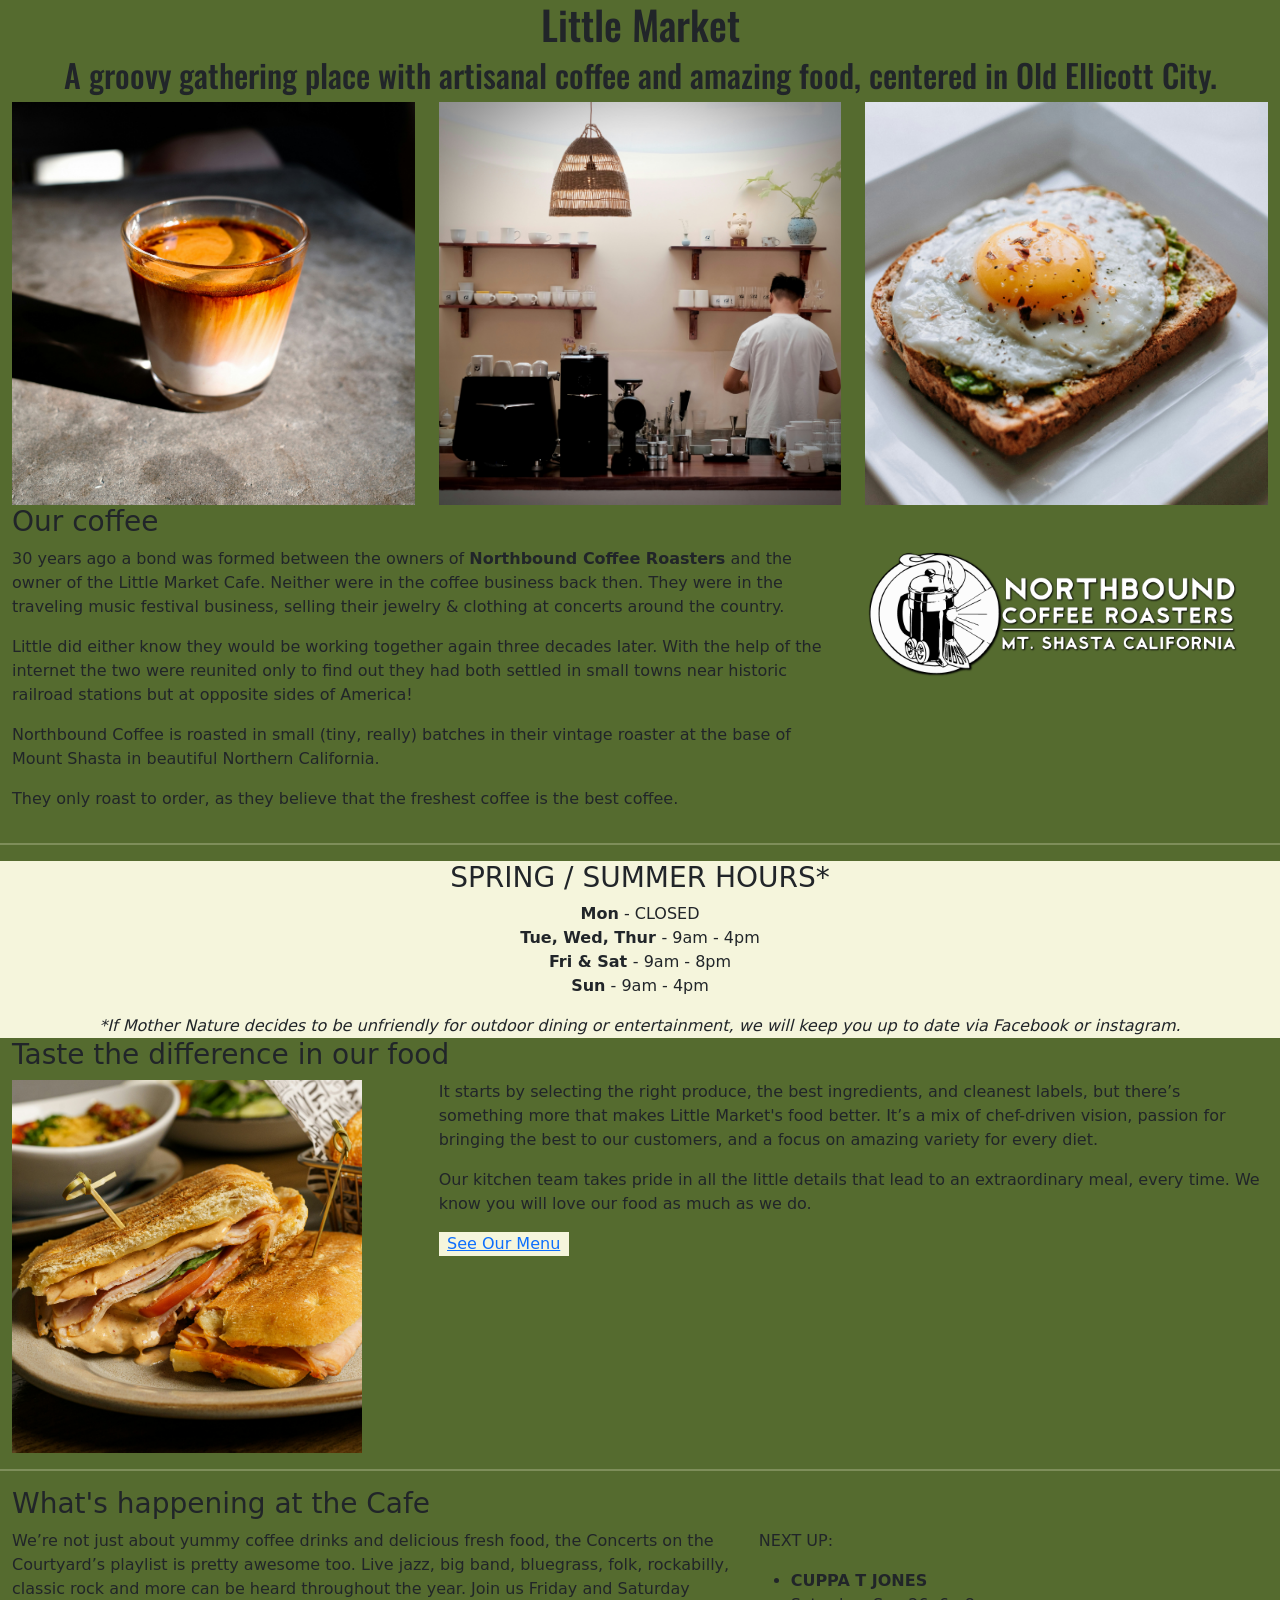
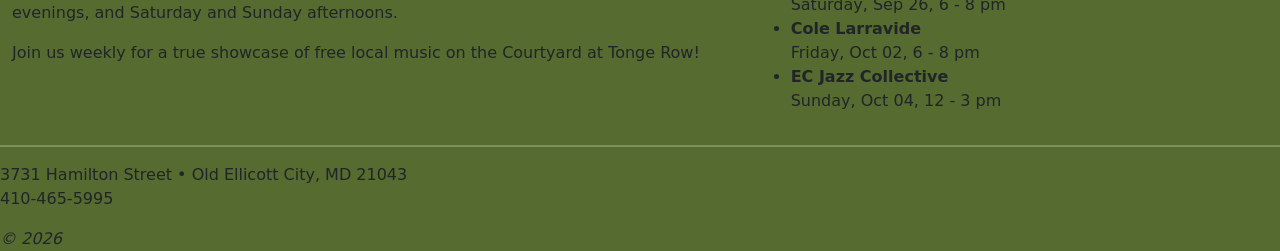
<file: projects/coffee-shop/index.html>
<!DOCTYPE html>
<html lang="en">

<head>
    <meta charset="UTF-8">
    <meta name="viewport" content="width=device-width, initial-scale=1.0">
    <title>Little Market Cafe</title>
    <meta name="description"
        content="A groovy gathering place with artisanal coffee and amazing food, centered in Old Ellicott City.">
    <link href="https://cdn.jsdelivr.net/npm/bootstrap@5.3.8/dist/css/bootstrap.min.css" rel="stylesheet"
        integrity="sha384-sRIl4kxILFvY47J16cr9ZwB07vP4J8+LH7qKQnuqkuIAvNWLzeN8tE5YBujZqJLB" crossorigin="anonymous">
    <link rel="stylesheet" href="css/style.css">
    <link rel="preconnect" href="https://fonts.googleapis.com">
    <link rel="preconnect" href="https://fonts.gstatic.com" crossorigin>
    <link
        href="https://fonts.googleapis.com/css2?family=Clarity+City:ital,wght@0,100..900;1,100..900&family=Oswald:wght@200..700&display=swap"
        rel="stylesheet">
    <script src="https://cdn.jsdelivr.net/npm/@popperjs/core@2.11.8/dist/umd/popper.min.js"
        integrity="sha384-I7E8VVD/ismYTF4hNIPjVp/Zjvgyol6VFvRkX/vR+Vc4jQkC+hVqc2pM8ODewa9r"
        crossorigin="anonymous"></script>
    <script src="https://cdn.jsdelivr.net/npm/bootstrap@5.3.8/dist/js/bootstrap.min.js"
        integrity="sha384-G/EV+4j2dNv+tEPo3++6LCgdCROaejBqfUeNjuKAiuXbjrxilcCdDz6ZAVfHWe1Y"
        crossorigin="anonymous"></script>
</head>

<body>
    <div class="container-fluid header">
        <div class="row">
            <div class="col-12">
                <h1>Little Market</h1>
                <h2>A groovy gathering place with artisanal coffee and amazing food, centered in Old Ellicott City.</h2>
            </div>
        </div>
    </div>
    <div class="container-fluid">
        <div class="row">
            <div class="col-lg-4 col-md-4 col-sm-12">
                <img src="images/coffee-01.jpg" class="img-fluid" height="450" width="450">
            </div>
            <div class="col-lg-4 col-md-4 col-sm-12">
                <img src="images/interior-02.jpg" class="img-fluid" height="450" Width="450">
            </div>
            <div class="col-lg-4 col-md-4 col-sm-12">
                <img src="images/food-01.jpg" class="img-fluid" height="450" Width="450">
            </div>
        </div>
    </div>
    <div class="container-fluid">
        <div class="row">
            <div class="col-12">
                <h3>Our coffee</h3>
            </div>
        </div>
        <div class="row">
            <div class="col-lg-8 col-md-6 col-sm-12">
                <p>30 years ago a bond was formed between the owners of <strong>Northbound Coffee Roasters</strong>
                    and
                    the owner of the
                    Little Market Cafe. Neither were in the coffee business back then. They were in the traveling
                    music
                    festival business, selling their jewelry & clothing at concerts around the country.</p>
                <p>Little did either know they would be working together again three decades later. With the help of
                    the
                    internet the two were reunited only to find out they had both settled in small towns near
                    historic
                    railroad stations but at opposite sides of America!</p>
                <p>Northbound Coffee is roasted in small (tiny, really) batches in their vintage roaster at the base
                    of
                    Mount Shasta in beautiful Northern California.</p>
                <p>They only roast to order, as they believe that the freshest coffee is the best coffee.</p>
            </div>
            <div class="col-lg-4 col-md-6 col-sm-12">
                <img src="images/northbound.png" class="img-fluid" width="375">
            </div>
        </div>
    </div>
    <hr>
    <div class="hours">
        <h3>SPRING / SUMMER HOURS*</h3>
        <p><b>Mon</b> - CLOSED
            <br><b>Tue, Wed, Thur </b>- 9am - 4pm
            <br><b>Fri & Sat </b>- 9am - 8pm
            <br><b>Sun</b> - 9am - 4pm
        </p>
        <em>*If Mother Nature decides to be unfriendly for outdoor dining or entertainment, we will keep you up
            to date via Facebook or instagram. </em>
    </div>
    <div class="container-fluid">
        <h3>Taste the difference in our food</h3>
        <div class="row">
            <div class="col-4">
                <img src="images/food-02.jpg" class="img-fluid" height="350" width="350">
            </div>
            <div class="col-8">
                <p>It starts by selecting the right produce, the best ingredients, and cleanest labels, but there’s
                    something more that makes Little Market's food better. It’s a mix of chef-driven vision, passion for
                    bringing the best to our customers, and a focus on amazing variety for every diet.</p>
                <p>Our kitchen team takes pride in all the little details that lead to an extraordinary meal, every
                    time. We know you will love our food as much as we do.</p>
                <div class="see-menu">
                    <a href="https://www.buffalobills.com" target="_blank">See Our Menu</a>
                </div>
            </div>
        </div>
    </div>
    <hr>
    <div class="container-fluid">
        <h3>What's happening at the Cafe</h3>
        <div class="row">
            <div class="col-lg-7 col-md-6 col-sm-12">
                <p>We’re not just about yummy coffee drinks and delicious fresh food, the Concerts on the Courtyard’s
                    playlist is pretty awesome too. Live jazz, big band, bluegrass, folk, rockabilly, classic rock and
                    more can be heard throughout the year. Join us Friday and Saturday evenings, and Saturday and Sunday
                    afternoons.</p>
                <p>Join us weekly for a true showcase of free local music on the Courtyard at Tonge Row!</p>
            </div>
            <div class="col-lg-5 col-md-6 col-sm-12">

                <p>NEXT UP:</p>
                <ul>
                    <li>
                        <strong>CUPPA T JONES</strong><br>
                        Saturday, Sep 26, 6 - 8 pm
                    </li>
                    <li><strong>Cole Larravide</strong><br>
                        Friday, Oct 02, 6 - 8 pm
                    </li>
                    <li><strong>EC Jazz Collective</strong><br>
                        Sunday, Oct 04, 12 - 3 pm
                    </li>
                </ul>
            </div>
        </div>
    </div>

    <hr>
    <div class="footer">
        <p>3731 Hamilton Street • Old Ellicott City, MD 21043 <br>410-465-5995</p>

        <em>© 2026</em>
    </div>
</body>

</html>
</file>
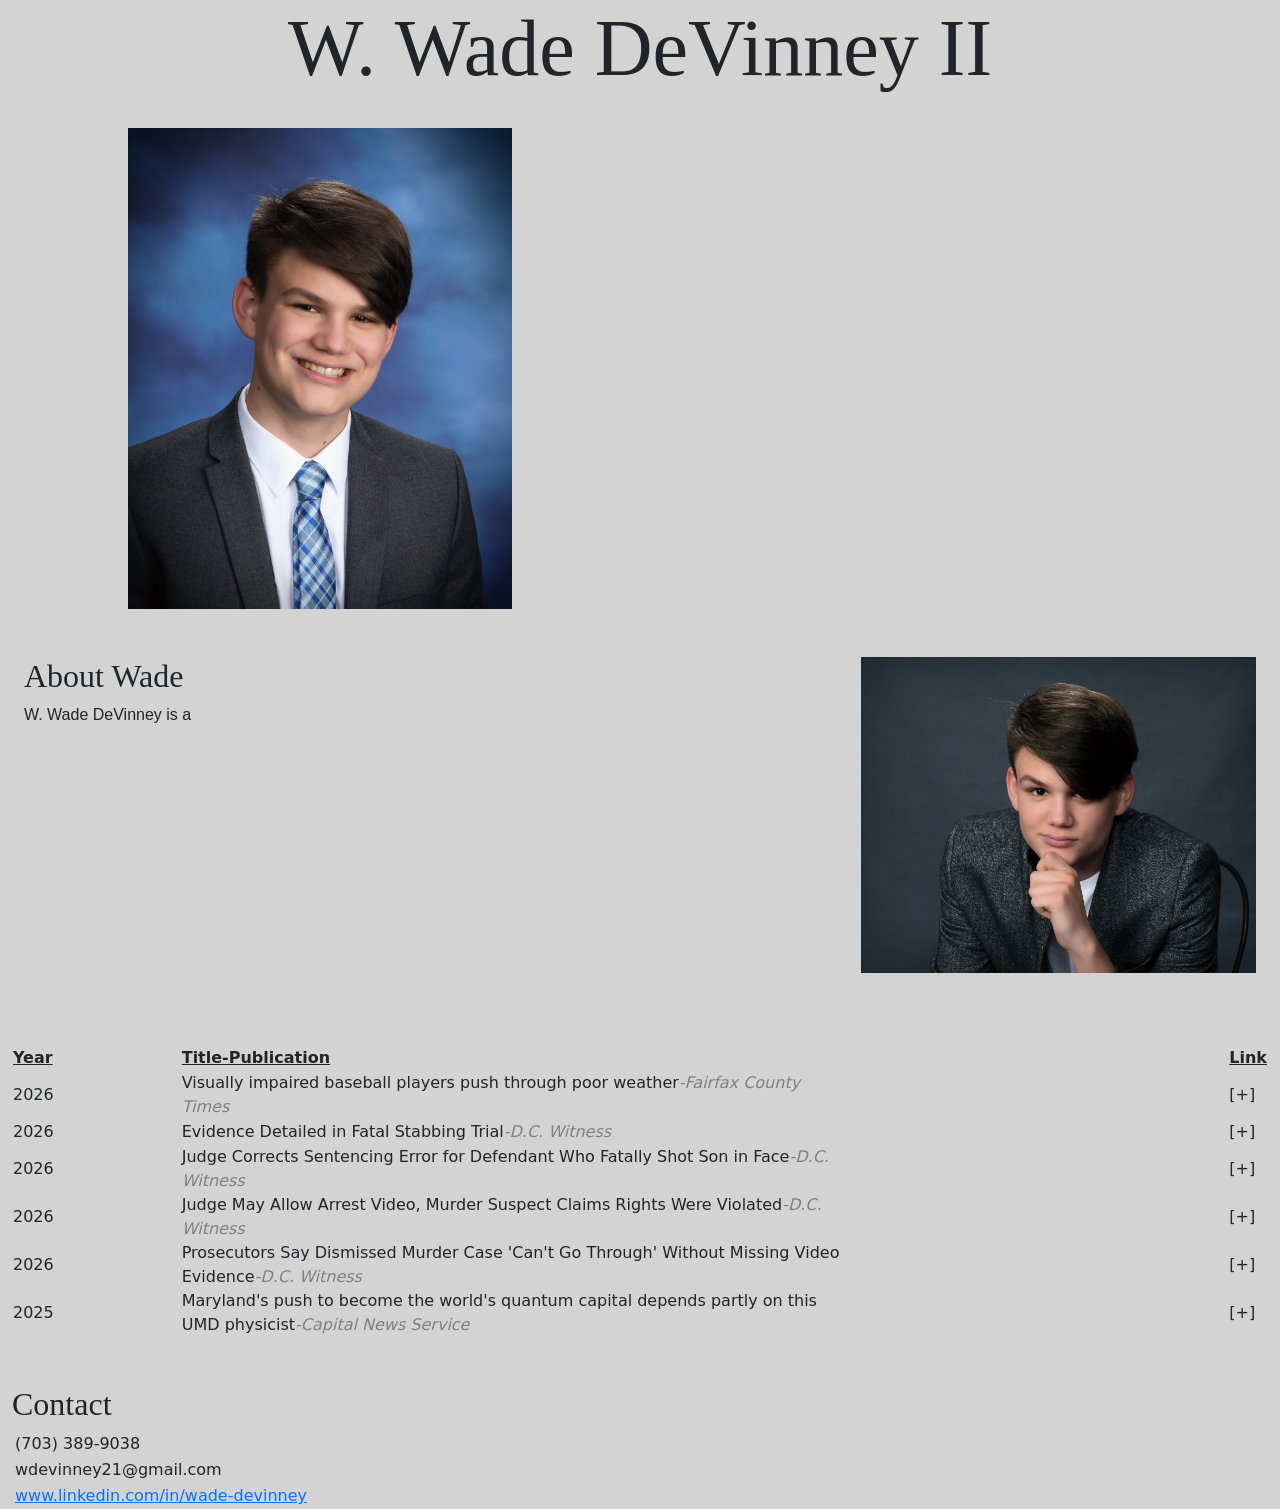
<file: projects/portfolio/index.html>
<!DOCTYPE html>
<html lang="en">

<head>
    <meta charset="UTF-8">
    <meta name="viewport" content="width=device-width, initial-scale=1.0">
    <title>Document</title>
    <meta name="description" content="">
    <link href="https://cdn.jsdelivr.net/npm/bootstrap@5.3.8/dist/css/bootstrap.min.css" rel="stylesheet"
        integrity="sha384-sRIl4kxILFvY47J16cr9ZwB07vP4J8+LH7qKQnuqkuIAvNWLzeN8tE5YBujZqJLB" crossorigin="anonymous">
    <link rel="stylesheet" href="css/style.css">
    <script src="https://cdn.jsdelivr.net/npm/@popperjs/core@2.11.8/dist/umd/popper.min.js"
        integrity="sha384-I7E8VVD/ismYTF4hNIPjVp/Zjvgyol6VFvRkX/vR+Vc4jQkC+hVqc2pM8ODewa9r"
        crossorigin="anonymous"></script>
    <script src="https://cdn.jsdelivr.net/npm/bootstrap@5.3.8/dist/js/bootstrap.min.js"
        integrity="sha384-G/EV+4j2dNv+tEPo3++6LCgdCROaejBqfUeNjuKAiuXbjrxilcCdDz6ZAVfHWe1Y"
        crossorigin="anonymous"></script>
    <link rel="preconnect" href="https://fonts.googleapis.com">
    <link rel="preconnect" href="https://fonts.gstatic.com" crossorigin>
    <link
        href="https://fonts.googleapis.com/css2?family=Baskervville:ital,wght@0,400..700;1,400..700&family=Clarity+City:ital,wght@0,100..900;1,100..900&display=swap"
        rel="stylesheet">
</head>

<body>
    <div class="container-fluid header">
        <div class="row">
            <div class="col-12">
                <h1>W. Wade DeVinney II</h1>
            </div>
        </div>
    </div>
    <div class="container-fluid resume-block">
        <div class="row">
            <div class="col-lg-6 col-med-6 col-sm-12 resume-photo">
                <img class="top-pic" src="images/resume-pic.jpg">
            </div>
            <div class="col-lg-6 col-med-6 col-sm-12 resume-pdf">
                <iframe src="resume/W. Wade DeVinney Updated Resumé 08:06:2026.pdf"></iframe>
            </div>
        </div>
    </div>
    <div class="container-fluid about-wade">
        <div class="row">
            <div class="col-lg-8 col-med-6 col-sm-12">
                <h2>About Wade</h2>
                <p>W. Wade DeVinney is a </p>
            </div>
            <div class="col-lg-4 col-med-6 col-sm-12">
                <img class="about-pic" src="images/about-pic.jpg">
            </div>
        </div>
    </div>
    <div class="container-fluid clips">
        <table class="clips">
            <tr>
                <th class="year-column"><u>Year</u></th>
                <th class="tp-column"><u>Title-Publication</u></th>
                <th class="link-column"><u>Link</u></th>
            </tr>
            <tr>
                <td class="year-column">2026</td>
                <td class="tp-column">Visually impaired baseball players push through poor weather<span
                        class="publication">-Fairfax County Times</span></td>
                <td class="link-column"><a class="plus-button"
                        href="https://www.fairfaxtimes.com/articles/visually-impaired-baseball-players-push-through-poor-weather/article_4953cc72-67c6-4c03-b70d-3ea961c62275.html"
                        target="_blank">[+]</a></td>
            </tr>
            <tr>
                <td class="year-column">2026</td>
                <td class="tp-column">Evidence Detailed in Fatal Stabbing Trial<span class="publication">-D.C.
                        Witness</span></td>
                <td class="link-column"><a class="plus-button"
                        href="https://dcwitness.org/evidence-detailed-in-fatal-stabbing-trial/" target="_blank">[+]</a>
                </td>
            </tr>
            <tr>
                <td class="year-column">2026</td>
                <td class="tp-column">Judge Corrects Sentencing Error for Defendant Who Fatally Shot Son in Face<span
                        class="publication">-D.C. Witness</span></td>
                <td class="link-column"><a class="plus-button"
                        href="https://dcwitness.org/judge-corrects-sentencing-error-for-defendant-who-fatally-shot-son-in-face/"
                        target="_blank">[+]</a></td>
            </tr>
            <tr>
                <td class="year-column">2026</td>
                <td class="tp-column">Judge May Allow Arrest Video, Murder Suspect Claims Rights Were Violated<span
                        class="publication">-D.C. Witness</span></td>
                <td class="link-column"><a class="plus-button"
                        href="https://dcwitness.org/judge-may-allow-arrest-video-murder-suspect-claims-rights-were-violated/"
                        target="_blank">[+]</a></td>
            </tr>
            <tr>
                <td class="year-column">2026</td>
                <td class="tp-column">Prosecutors Say Dismissed Murder Case 'Can't Go Through' Without Missing Video
                    Evidence<span class="publication">-D.C. Witness</span></td>
                <td class="link-column"><a class="plus-button"
                        href="https://dcwitness.org/prosecutors-say-dismissed-murder-case-cant-go-through-without-missing-video-evidence/"
                        target="_blank">[+]</a></td>
            </tr>
            <tr>
                <td class="year-column">2025</td>
                <td class="tp-column">Maryland's push to become the world's quantum capital depends partly on this UMD
                    physicist<span class="publication">-Capital News Service</span></td>
                <td class="link-column"><a class="plus-button" href="https://cnsmaryland.org/2025/05/28/walsworth/"
                        target="_blank">[+]</a></td>
            </tr>
        </table>
    </div>
    <div class="container-fluid contact">
        <h2>Contact</h2>
        <table>
            <tr>
                <td><img></td>
                <td>(703) 389-9038</td>
            </tr>
            <tr>
                <td><img></td>
                <td>wdevinney21@gmail.com</td>
            </tr>
            <tr>
                <td><img></td>
                <td><a href="www.linkedin.com/in/wade-devinney" target="_blank">www.linkedin.com/in/wade-devinney</a>
                </td>
            </tr>
        </table>
    </div>

</body>

</html>
</file>
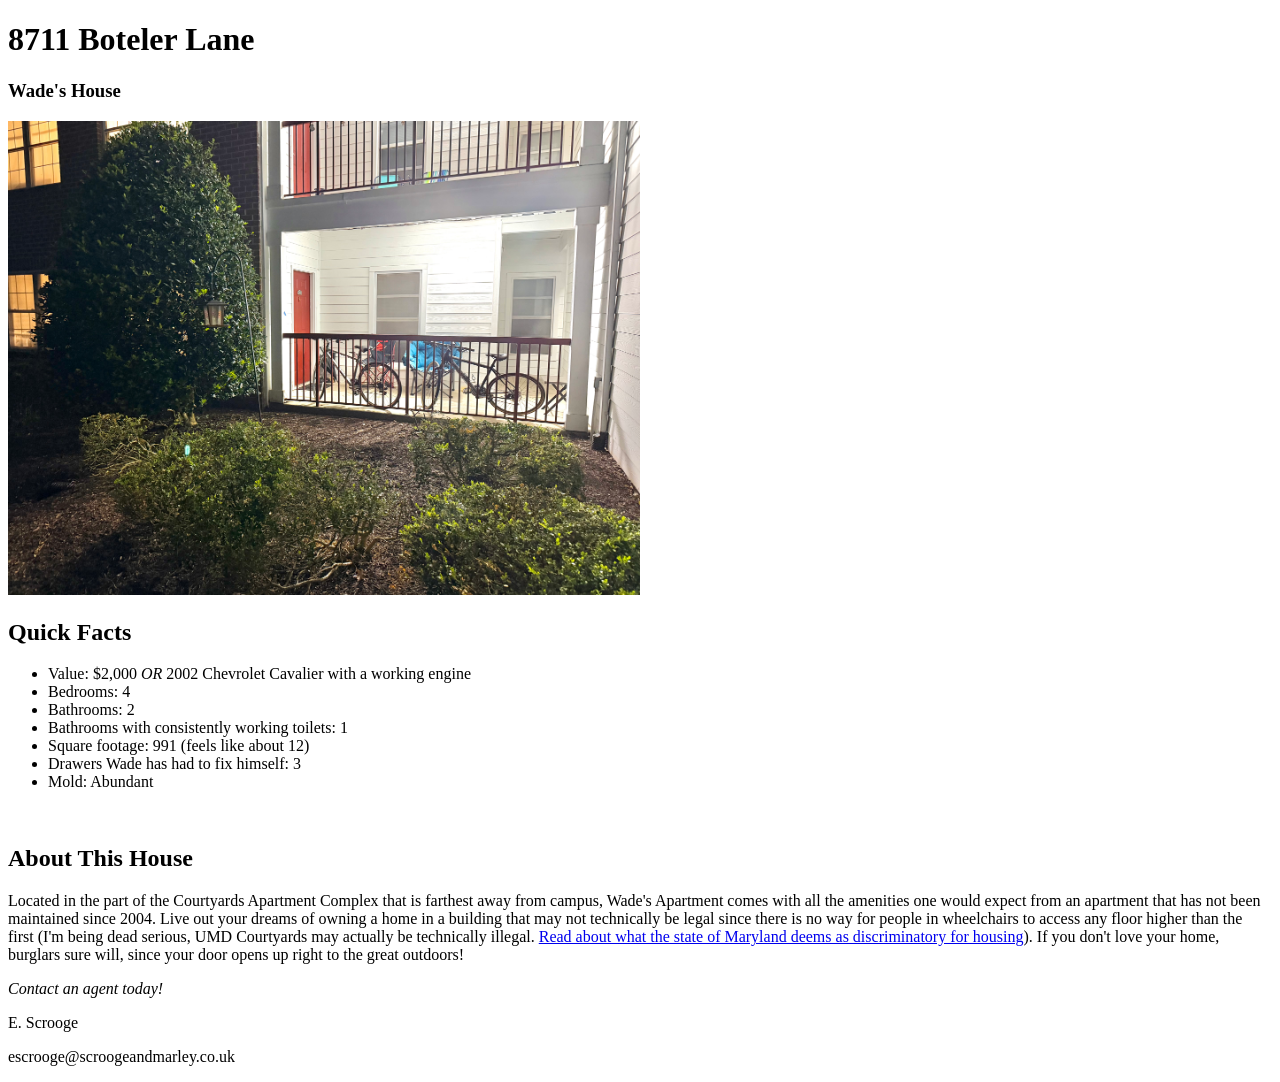
<file: projects/real-estate/index.html>
<!DOCTYPE html>
<html lang="en">

<head>
    <meta charset="UTF-8">
    <meta name="viewport" content="width=device-width, initial-scale=1.0">
    <title>8711 Boteler Lane</title>
    <meta name="description" content="">
</head>

<body>
    <h1>8711 Boteler Lane</h1>
    <h3>Wade's House</h3>
    <img src="img/house.jpeg"
        alt="A frankly repulsive condominium, specifically the front porch where Wade's bird feeder is visible, as well as his Buffalo Bills lawn chair. The welcome mat says 'come back with a warrant,' but that is not visible in the picture."
        width="50%">
    <h2>Quick Facts</h2>
    <ul>
        <li>Value: $2,000 <em>OR</em> 2002 Chevrolet Cavalier with a working engine</li>
        <li>Bedrooms: 4</li>
        <li>Bathrooms: 2</li>
        <li>Bathrooms with consistently working toilets: 1</li>
        <li>Square footage: 991 (feels like about 12)</li>
        <li>Drawers Wade has had to fix himself: 3</li>
        <li>Mold: Abundant</li>
    </ul>
    <br>
    <h2>About This House</h2>
    <p>Located in the part of the Courtyards Apartment Complex that is farthest away from campus, Wade's Apartment comes
        with all the amenities one would expect from an apartment that has not been maintained since 2004. Live out your
        dreams of owning a home in a building that may not technically be legal since there is no way for people in
        wheelchairs to access any floor higher than the first (I'm being dead serious, UMD Courtyards may actually be
        technically illegal. <a target="_blank"
            href="https://www.peoples-law.org/laws-against-housing-discrimination">Read about what the state of Maryland
            deems as discriminatory for housing</a>). If you don't love your home, burglars sure will, since your door
        opens up right to the great outdoors!</p>
    <p><em>Contact an agent today!</em></p>
    <p>E. Scrooge</p>
    <p>escrooge@scroogeandmarley.co.uk</p>
</body>

</html>
</file>
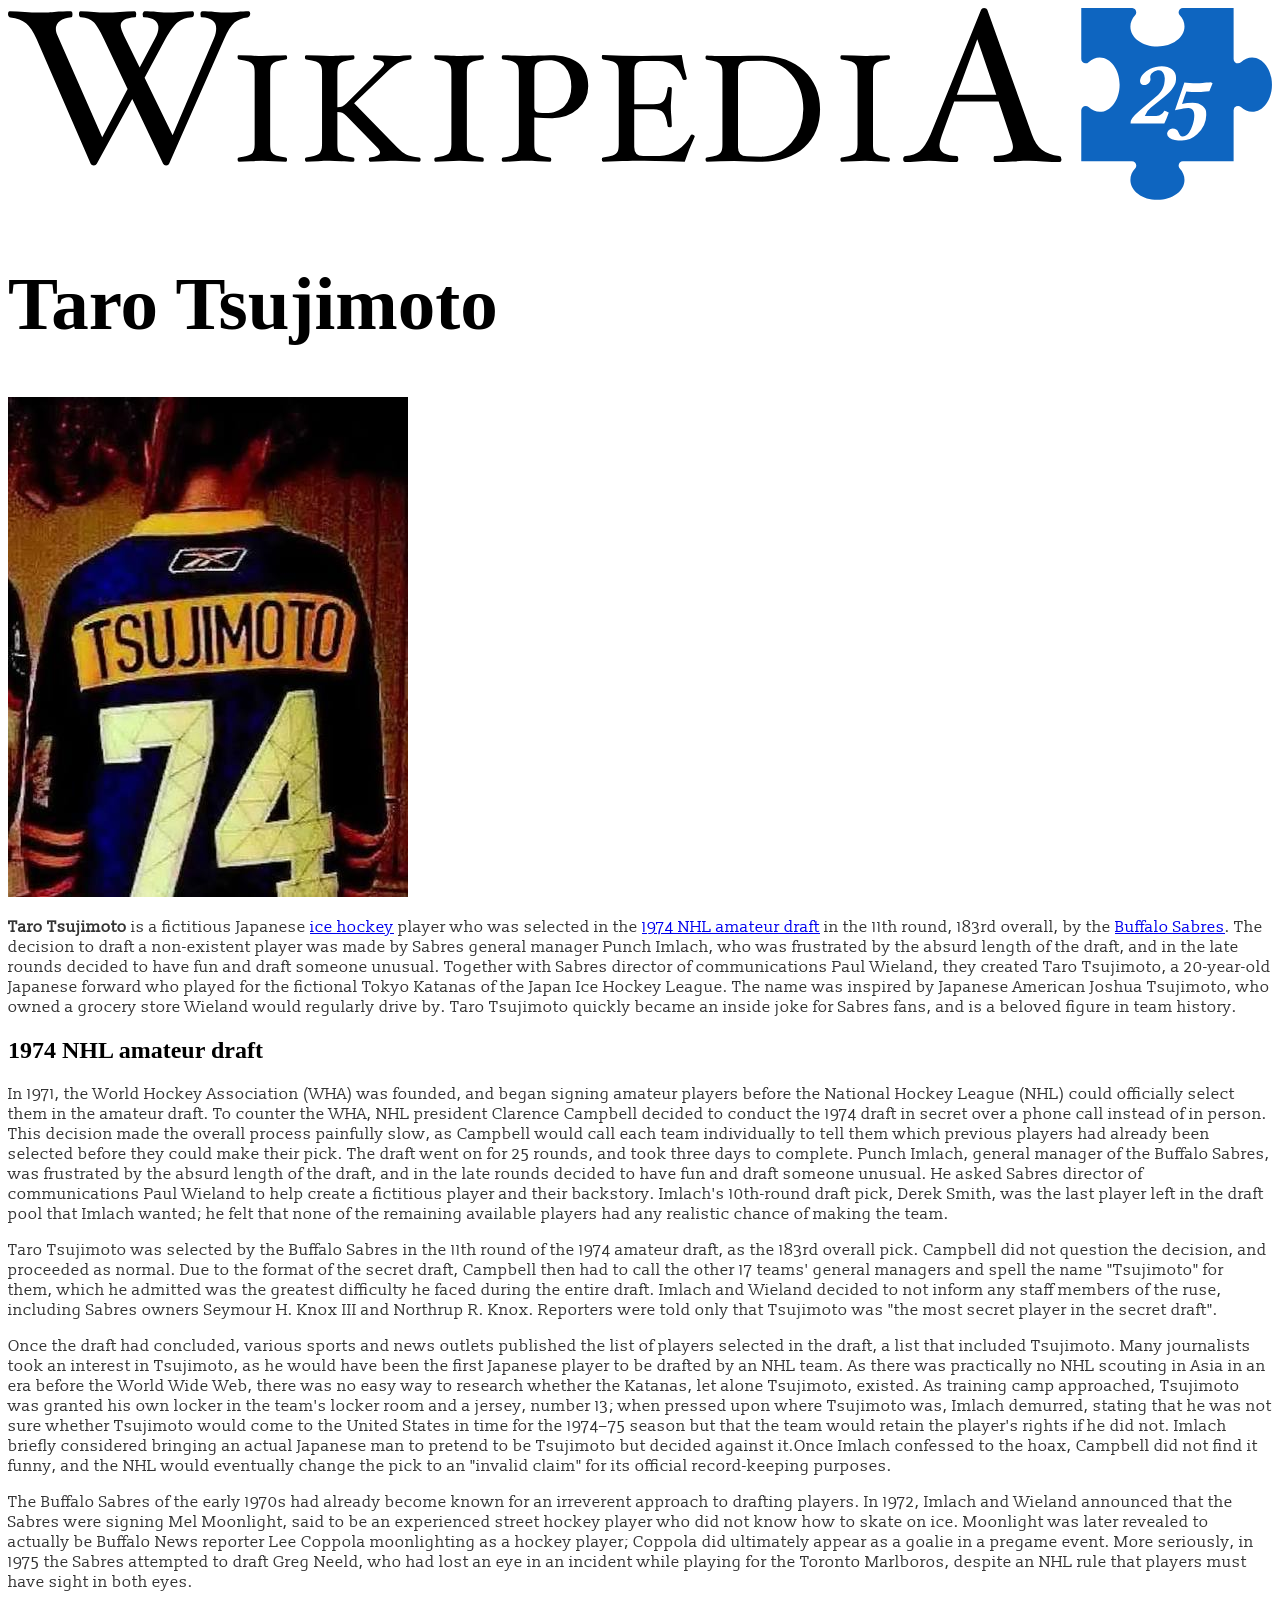
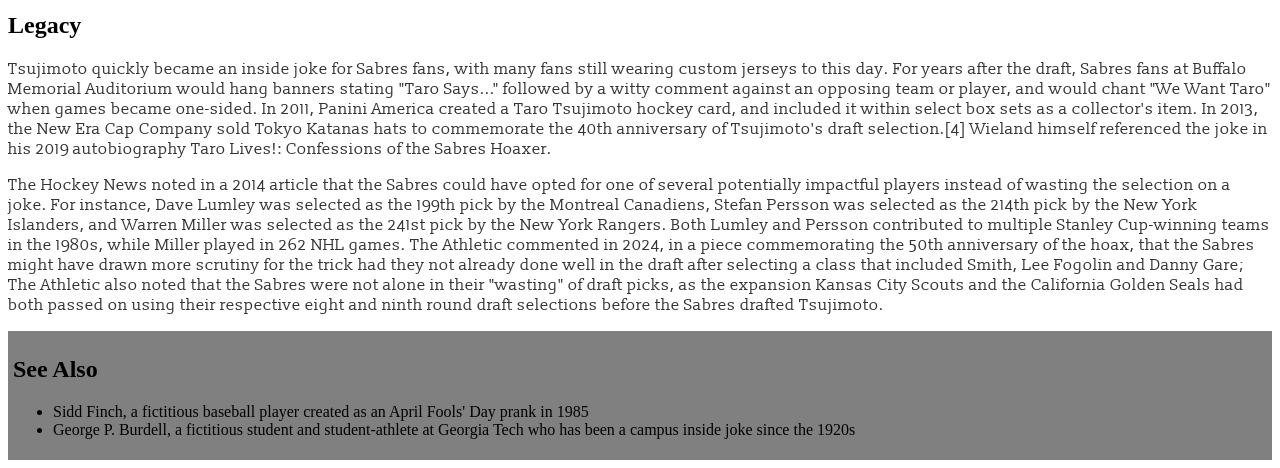
<file: projects/wikipedia/index.html>
<!DOCTYPE html>
<html lang="en">

<head>
    <meta charset="UTF-8">
    <meta name="viewport" content="width=device-width, initial-scale=1.0">
    <title>Document</title>
    <meta name="description" content="">
    <link rel="stylesheet" href="css/style.css">
    <link rel="preconnect" href="https://fonts.googleapis.com">
    <link rel="preconnect" href="https://fonts.gstatic.com" crossorigin>
    <link
        href="https://fonts.googleapis.com/css2?family=Noto+Serif:ital,wght@0,100..900;1,100..900&family=Slabo+13px&display=swap"
        rel="stylesheet">
</head>

<body>
    <img src="img/wikipedia-wordmark-en-25.svg">
    <h1>Taro Tsujimoto</h1>
    <img src="img/taro.jpeg">
    <p><b>Taro Tsujimoto</b> is a fictitious Japanese <a href="https://en.wikipedia.org/wiki/Ice_hockey"
            target="_blank">ice hockey</a> player who was selected in the <a
            href="https://en.wikipedia.org/wiki/1974_NHL_amateur_draft" target="_blank">1974 NHL amateur draft</a> in
        the 11th round, 183rd overall, by the <a href="https://en.wikipedia.org/wiki/Buffalo_Sabres"
            target="_blank">Buffalo Sabres</a>. The decision to draft a non-existent player was made by
        Sabres general
        manager Punch Imlach, who was frustrated by the absurd length of the draft, and in the late rounds decided to
        have fun and draft someone unusual. Together with Sabres director of communications Paul Wieland, they created
        Taro Tsujimoto, a 20-year-old Japanese forward who played for the fictional Tokyo Katanas of the Japan Ice
        Hockey League. The name was inspired by Japanese American Joshua Tsujimoto, who owned a grocery store Wieland
        would regularly drive by. Taro Tsujimoto quickly became an inside joke for Sabres fans, and is a beloved figure
        in team history.</p>
    <h2>1974 NHL amateur draft</h2>
    <p>In 1971, the World Hockey Association (WHA) was founded, and began signing amateur players before the National
        Hockey League (NHL) could officially select them in the amateur draft. To counter the WHA, NHL president
        Clarence Campbell decided to conduct the 1974 draft in secret over a phone call instead of in person. This
        decision made the overall process painfully slow, as Campbell would call each team individually to tell them
        which previous players had already been selected before they could make their pick. The draft went on for 25
        rounds, and took three days to complete. Punch Imlach, general manager of the Buffalo Sabres, was frustrated by
        the absurd length of the draft, and in the late rounds decided to have fun and draft someone unusual. He asked
        Sabres director of communications Paul Wieland to help create a fictitious player and their backstory. Imlach's
        10th-round draft pick, Derek Smith, was the last player left in the draft pool that Imlach wanted; he felt that
        none of the remaining available players had any realistic chance of making the team.</p>
    <p>Taro Tsujimoto was selected by the Buffalo Sabres in the 11th round of the 1974 amateur draft, as the 183rd
        overall pick. Campbell did not question the decision, and proceeded as normal. Due to the format of the
        secret draft, Campbell then had to call the other 17 teams' general managers and spell the name "Tsujimoto" for
        them, which he admitted was the greatest difficulty he faced during the entire draft. Imlach and Wieland
        decided to not inform any staff members of the ruse, including Sabres owners Seymour H. Knox III and Northrup R.
        Knox. Reporters were told only that Tsujimoto was "the most secret player in the secret draft".</p>
    <p>Once the draft had concluded, various sports and news outlets published the list of players selected in the
        draft, a list that included Tsujimoto. Many journalists took an interest in Tsujimoto, as he would have been
        the first Japanese player to be drafted by an NHL team. As there was practically no NHL scouting in Asia
        in an era before the World Wide Web, there was no easy way to research whether the Katanas, let alone Tsujimoto,
        existed. As training camp approached, Tsujimoto was granted his own locker in the team's locker room and a
        jersey, number 13; when pressed upon where Tsujimoto was, Imlach demurred, stating that he was not sure whether
        Tsujimoto would come to the United States in time for the 1974–75 season but that the team would retain the
        player's rights if he did not. Imlach briefly considered bringing an actual Japanese man to pretend to be
        Tsujimoto but decided against it.Once Imlach confessed to the hoax, Campbell did not find it funny, and the
        NHL would eventually change the pick to an "invalid claim" for its official record-keeping purposes.</p>
    <p>The Buffalo Sabres of the early 1970s had already become known for an irreverent approach to drafting players. In
        1972, Imlach and Wieland announced that the Sabres were signing Mel Moonlight, said to be an experienced street
        hockey player who did not know how to skate on ice. Moonlight was later revealed to actually be Buffalo News
        reporter Lee Coppola moonlighting as a hockey player; Coppola did ultimately appear as a goalie in a pregame
        event. More seriously, in 1975 the Sabres attempted to draft Greg Neeld, who had lost an eye in an
        incident while playing for the Toronto Marlboros, despite an NHL rule that players must have sight in both eyes.
    </p>
    <h2>Legacy</h2>
    <p>Tsujimoto quickly became an inside joke for Sabres fans, with many fans still wearing custom jerseys to this
        day. For years after the draft, Sabres fans at Buffalo Memorial Auditorium would hang banners stating "Taro
        Says..." followed by a witty comment against an opposing team or player, and would chant "We Want Taro" when
        games became one-sided. In 2011, Panini America created a Taro Tsujimoto hockey card, and included it
        within select box sets as a collector's item. In 2013, the New Era Cap Company sold Tokyo Katanas hats to
        commemorate the 40th anniversary of Tsujimoto's draft selection.[4] Wieland himself referenced the joke in his
        2019 autobiography Taro Lives!: Confessions of the Sabres Hoaxer.</p>
    <p>The Hockey News noted in a 2014 article that the Sabres could have opted for one of several potentially impactful
        players instead of wasting the selection on a joke. For instance, Dave Lumley was selected as the 199th pick by
        the Montreal Canadiens, Stefan Persson was selected as the 214th pick by the New York Islanders, and Warren
        Miller was selected as the 241st pick by the New York Rangers. Both Lumley and Persson contributed to multiple
        Stanley Cup-winning teams in the 1980s, while Miller played in 262 NHL games. The Athletic commented in 2024,
        in a piece commemorating the 50th anniversary of the hoax, that the Sabres might have drawn more scrutiny for
        the trick had they not already done well in the draft after selecting a class that included Smith, Lee Fogolin
        and Danny Gare; The Athletic also noted that the Sabres were not alone in their "wasting" of draft picks, as the
        expansion Kansas City Scouts and the California Golden Seals had both passed on using their respective eight and
        ninth round draft selections before the Sabres drafted Tsujimoto.</p>
    <div class="see-also">
        <h2>See Also</h2>
        <ul>
            <li>Sidd Finch, a fictitious baseball player created as an April Fools' Day prank in 1985</li>
            <li>George P. Burdell, a fictitious student and student-athlete at Georgia Tech who has been a campus inside
                joke since the 1920s</li>
        </ul>
    </div>
</body>

</html>
</file>
<file: projects/coffee-shop/css/style.css>
body {
    background-color: darkolivegreen;
}

.hours {
    text-align: center;
    background-color: beige;
}

.header {
    text-align: center;
    font-family: "Oswald", sans-serif;
}

.see-menu {
    background-color: beige;
    text-align: center;
    width: 130px;
}

.container {
    margin: 5em;
}

hr {
    color: beige;
    border: 1.5px solid;
}

.address {
    margin: 5em;
    text-align: center;
}
</file>
<file: projects/portfolio/css/style.css>
.header {
    font-family: "Baskervvile", serif;
    text-align: center;
}

h1 {
    font-size: 5rem;
}

body {
    background-color: lightgray;
}

h2 {
    font-family: "Bakskervvile", serif;
}

p {
    font-family: "Clarity City", sans-serif;
}

.about-pic {
    width: 100%;
}

.about-wade {
    padding: 1.5rem;
}

.top-pic {
    width: 65%;
}

.resume-photo {
    padding: 1.5rem;
    text-align: center;
}

iframe {
    width: 100%;
    height: 450px;
}

/* Hello Professor,
Just as a matter of full disclosure, I used AI to learn how to size up the content in the iframe*/

.resume-pdf {
    padding: 1.5rem;
    text-align: center;
}

/*Clips Tower*/

.clips {
    margin: 3rem 0 3rem 0;
}

.link-column {
    padding-left: 20rem;
}

.tp-column {
    padding: 0 4rem 0 4rem;
}

.year-column {
    padding-right: 4rem;
}

.publication {
    color: gray;
    font-style: italic;
}

.plus-button {
    color: inherit;
    text-decoration: none;
}
</file>
<file: projects/wikipedia/css/style.css>
h1 h2 {
    font-family: "Noto Serif", serif;
    font-optical-sizing: auto;
    font-weight: 400;
    font-style: normal;
    font-variation-settings:
        "wdth" 100;
}

h1 {
    font-size: 75px;
}

p {
    font-family: "Slabo 13px", serif;
    font-weight: 400;
    font-style: normal;
    color: #333333;
}

.see-also {
    background-color: gray;
    padding: 5px;
}
</file>
